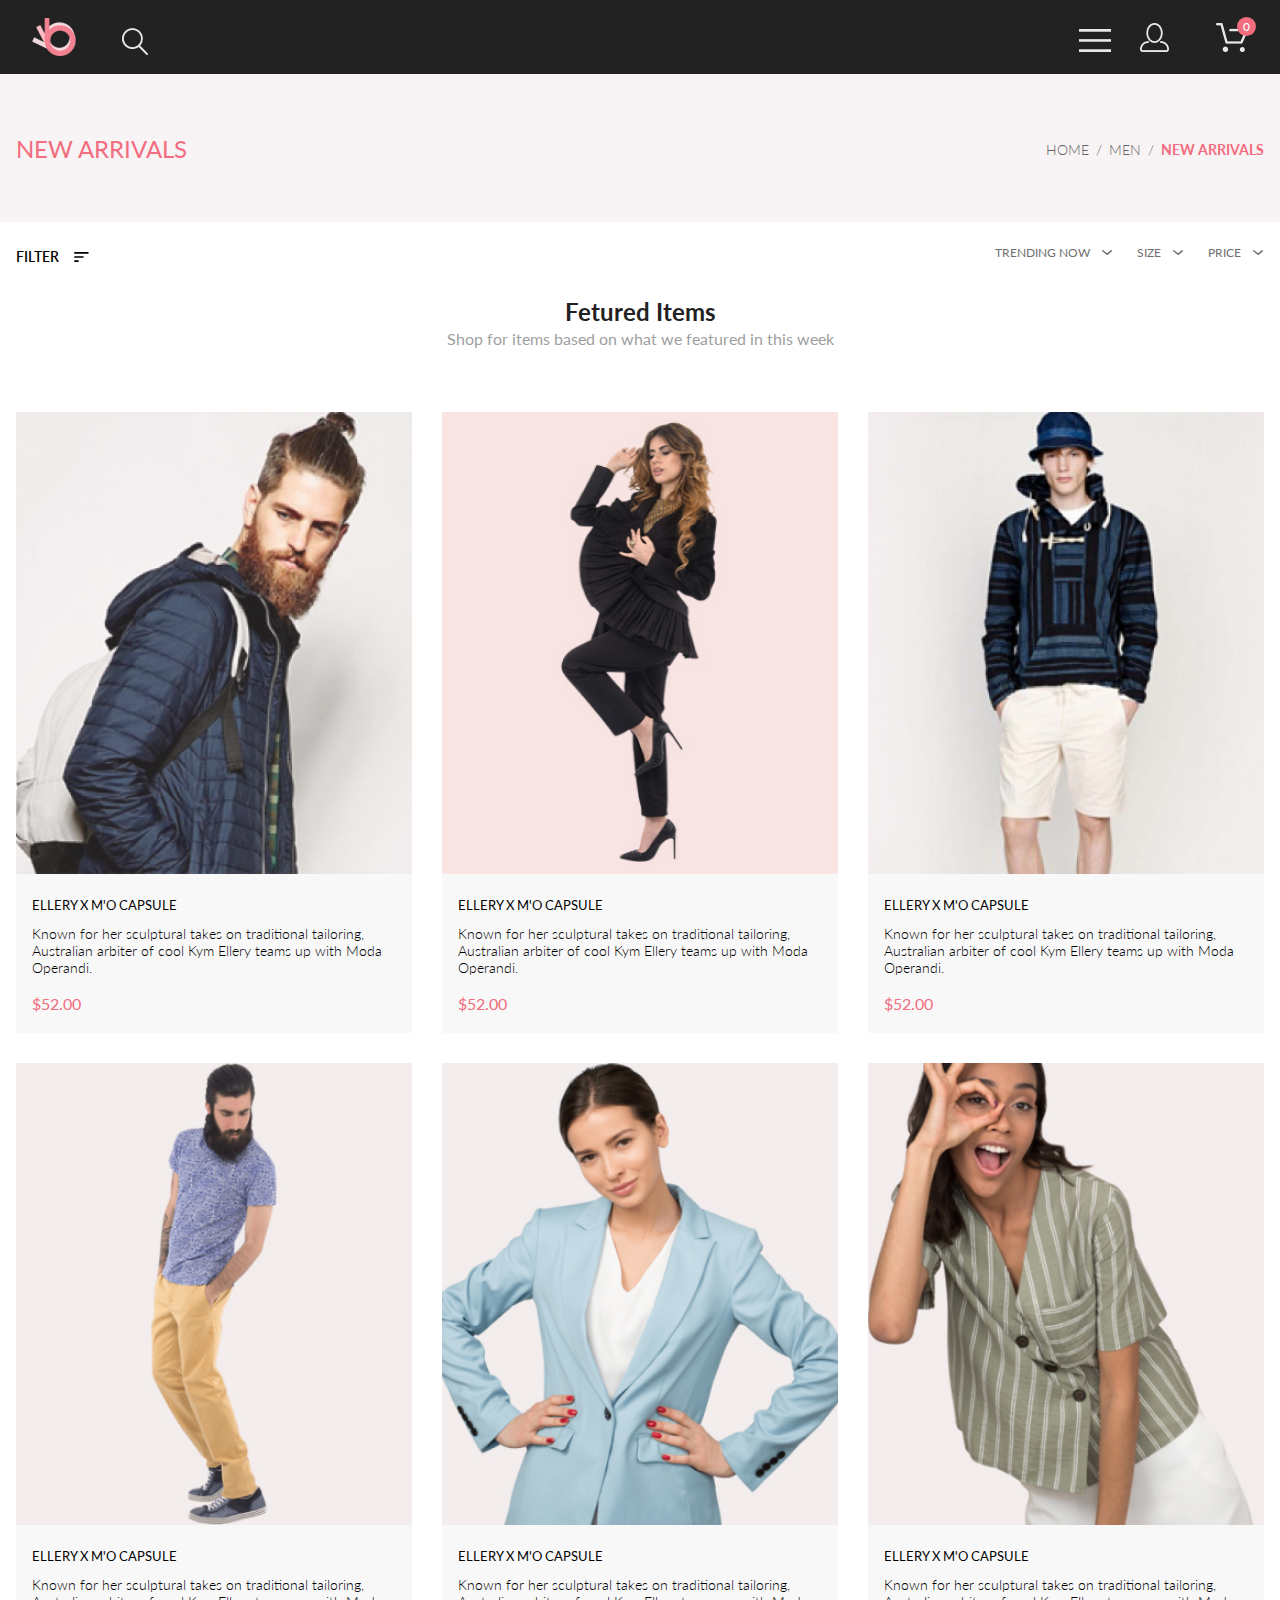
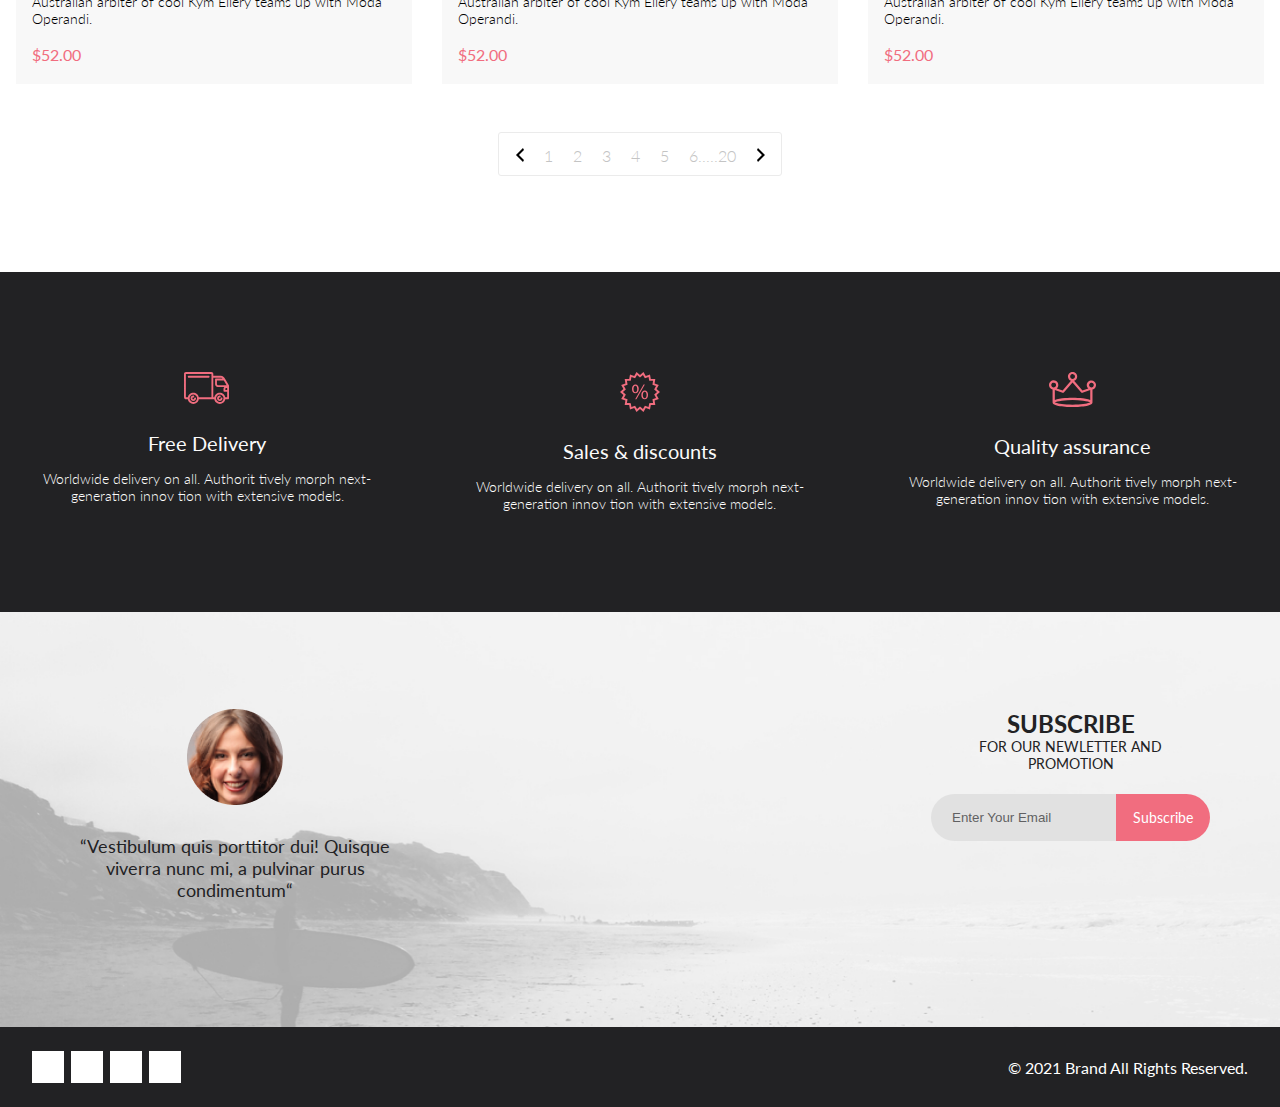
<file: index.html>
<!DOCTYPE html>
<html lang="en">

<head>
    <meta charset="UTF-8">
    <meta name="viewport" content="width=device-width, initial-scale=1.0">
    <title>Document</title>
    <link rel="stylesheet" href="https://cdnjs.cloudflare.com/ajax/libs/font-awesome/5.15.2/css/all.min.css"
        integrity="sha512-HK5fgLBL+xu6dm/Ii3z4xhlSUyZgTT9tuc/hSrtw6uzJOvgRr2a9jyxxT1ely+B+xFAmJKVSTbpM/CuL7qxO8w=="
        crossorigin="anonymous" />
    <link rel="stylesheet" href="style.css">
</head>

<body>
    <div class="header">
        <div class="container">
            <div class="leftHeader">
                <img src="images/logo.png" alt="">
                <img class="searchIcon" src="images/search.png" alt="">
            </div>

            <div class="rightHeader">
                <img src="images/bars.png" alt="">
                <img class="userIcon" src="images/user.png" alt="">

                <span class="cartIconWrap">
                    <img class="cartIcon" src="images/cart.png" alt="">
                    <span class="hidden">0</span>
                </span>
                <div class="basket hidden">
                    <div class="basketRow basketHeader">
                        <div>Название товара</div>
                        <div>Количество</div>
                        <div>Цена за шт.</div>
                        <div>Итого</div>
                    </div>

                    <div class="basketTotal">
                        Товаров в корзине на сумму:
                        $<span class="basketTotalValue">0</span>
                    </div>
                </div>
            </div>
        </div>
    </div>

    <div class="newArrivals">
        <div class="container">
            <h1>NEW ARRIVALS</h1>
            <nav>
                <a href="#">HOME</a>
                <span>/</span>
                <a href="#">MEN</a>
                <span>/</span>
                <a href="#">NEW ARRIVALS</a>
            </nav>
        </div>
    </div>

    <div class="filters">
        <div class="container">
            <div class="filtersLeft">
                <span class="filterLabel">FILTER</span>
                <img class="filterIcon" src="images/filter.svg" alt="">
                <div class="filterPopup hidden">
                    <nav class="filterCategory">
                        <div class="filterCategoryHeader">CATEGORY</div>
                        <div class="hidden">
                            <a href="#">Accessories</a>
                            <a href="#">Bags</a>
                            <a href="#">Denim</a>
                            <a href="#">Hoodies & Sweatshirts</a>
                            <a href="#">Jackets & Coats</a>
                            <a href="#">Polos</a>
                            <a href="#">Shirts</a>
                            <a href="#">Shoes</a>
                            <a href="#">Sweaters & Knits</a>
                            <a href="#">T-Shirts</a>
                            <a href="#">Tanks</a>
                        </div>
                    </nav>
                    <nav class="filterCategory">
                        <div class="filterCategoryHeader">BRAND</div>
                        <div class="hidden">
                            <a href="#">Accessories</a>
                            <a href="#">Bags</a>
                            <a href="#">Denim</a>
                            <a href="#">Hoodies & Sweatshirts</a>
                            <a href="#">Jackets & Coats</a>
                            <a href="#">Polos</a>
                            <a href="#">Shirts</a>
                            <a href="#">Shoes</a>
                            <a href="#">Sweaters & Knits</a>
                            <a href="#">T-Shirts</a>
                            <a href="#">Tanks</a>
                        </div>
                    </nav>
                    <nav class="filterCategory">
                        <div class="filterCategoryHeader">DESIGNER</div>
                        <div class="hidden">
                            <a href="#">Accessories</a>
                            <a href="#">Bags</a>
                            <a href="#">Denim</a>
                            <a href="#">Hoodies & Sweatshirts</a>
                            <a href="#">Jackets & Coats</a>
                            <a href="#">Polos</a>
                            <a href="#">Shirts</a>
                            <a href="#">Shoes</a>
                            <a href="#">Sweaters & Knits</a>
                            <a href="#">T-Shirts</a>
                            <a href="#">Tanks</a>
                        </div>
                    </nav>
                </div>
            </div>
            <div class="filtersRight">
                <div class="filterTrending">
                    TRENDING NOW
                    <img src="images/filterArrow.svg" alt="">
                </div>
                <div class="filterSize">
                    <div class="filterSizeWrap">
                        SIZE
                        <img src="images/filterArrow.svg" alt="">
                    </div>
                    <div class="filterSizes hidden">
                        <div>
                            <input type="checkbox"> XS
                        </div>
                        <div>
                            <input type="checkbox"> S
                        </div>
                        <div>
                            <input type="checkbox"> M
                        </div>
                        <div>
                            <input type="checkbox"> L
                        </div>
                    </div>
                </div>
                <div class="filterPrice">
                    PRICE
                    <img src="images/filterArrow.svg" alt="">
                </div>
            </div>
        </div>
    </div>

    <div class="featured container">
        <h2 class="featuredHeader">Fetured Items</h2>
        <div class="featuredTitle">Shop for items based on what we featured in this week</div>

        <div class="featuredItems">

            <div class="featuredItem" data-id="1" data-name="ELLERY X M'O CAPSULE" data-price="52.00">

                <div class="featuredImgWrap">
                    <img src="images/featured/1.jpg" alt="">
                    <div class="featuredImgDark">
                        <button class="addToCart">
                            <img src="images/cart.svg" alt="">
                            Add to Cart
                        </button>
                    </div>
                </div>

                <div class="featuredData">
                    <div class="featuredName">
                        ELLERY X M'O CAPSULE
                    </div>
                    <div class="featuredText">
                        Known for her sculptural takes on traditional tailoring, Australian arbiter of cool Kym Ellery
                        teams
                        up with Moda Operandi.
                    </div>
                    <div class="featuredPrice">
                        $52.00
                    </div>
                </div>

            </div>

            <div class="featuredItem" data-id="2" data-name="ELLERY X M'O CAPSULE" data-price="52.00">

                <div class="featuredImgWrap">
                    <img src="images/featured/2.jpg" alt="">
                    <div class="featuredImgDark">
                        <button class="addToCart">
                            <img src="images/cart.svg" alt="">
                            Add to Cart
                        </button>
                    </div>
                </div>

                <div class="featuredData">
                    <div class="featuredName">
                        ELLERY X M'O CAPSULE
                    </div>
                    <div class="featuredText">
                        Known for her sculptural takes on traditional tailoring, Australian arbiter of cool Kym Ellery
                        teams
                        up with Moda Operandi.
                    </div>
                    <div class="featuredPrice">
                        $52.00
                    </div>
                </div>

            </div>

            <div class="featuredItem" data-id="3" data-name="ELLERY X M'O CAPSULE" data-price="52.00">

                <div class="featuredImgWrap">
                    <img src="images/featured/3.jpg" alt="">
                    <div class="featuredImgDark">
                        <button class="addToCart">
                            <img src="images/cart.svg" alt="">
                            Add to Cart
                        </button>
                    </div>
                </div>

                <div class="featuredData">
                    <div class="featuredName">
                        ELLERY X M'O CAPSULE
                    </div>
                    <div class="featuredText">
                        Known for her sculptural takes on traditional tailoring, Australian arbiter of cool Kym Ellery
                        teams
                        up with Moda Operandi.
                    </div>
                    <div class="featuredPrice">
                        $52.00
                    </div>
                </div>

            </div>

            <div class="featuredItem" data-id="4" data-name="ELLERY X M'O CAPSULE" data-price="52.00">

                <div class="featuredImgWrap">
                    <img src="images/featured/4.jpg" alt="">
                    <div class="featuredImgDark">
                        <button class="addToCart">
                            <img src="images/cart.svg" alt="">
                            Add to Cart
                        </button>
                    </div>
                </div>

                <div class="featuredData">
                    <div class="featuredName">
                        ELLERY X M'O CAPSULE
                    </div>
                    <div class="featuredText">
                        Known for her sculptural takes on traditional tailoring, Australian arbiter of cool Kym Ellery
                        teams
                        up with Moda Operandi.
                    </div>
                    <div class="featuredPrice">
                        $52.00
                    </div>
                </div>

            </div>

            <div class="featuredItem" data-id="5" data-name="ELLERY X M'O CAPSULE" data-price="52.00">

                <div class="featuredImgWrap">
                    <img src="images/featured/5.jpg" alt="">
                    <div class="featuredImgDark">
                        <button class="addToCart">
                            <img src="images/cart.svg" alt="">
                            Add to Cart
                        </button>
                    </div>
                </div>

                <div class="featuredData">
                    <div class="featuredName">
                        ELLERY X M'O CAPSULE
                    </div>
                    <div class="featuredText">
                        Known for her sculptural takes on traditional tailoring, Australian arbiter of cool Kym Ellery
                        teams
                        up with Moda Operandi.
                    </div>
                    <div class="featuredPrice">
                        $52.00
                    </div>
                </div>

            </div>
            <div class="featuredItem" data-id="6" data-name="ELLERY X M'O CAPSULE" data-price="52.00">

                <div class="featuredImgWrap">
                    <img src="images/featured/6.jpg" alt="">
                    <div class="featuredImgDark">
                        <button class="addToCart">
                            <img src="images/cart.svg" alt="">
                            Add to Cart
                        </button>
                    </div>
                </div>

                <div class="featuredData">
                    <div class="featuredName">
                        ELLERY X M'O CAPSULE
                    </div>
                    <div class="featuredText">
                        Known for her sculptural takes on traditional tailoring, Australian arbiter of cool Kym Ellery
                        teams
                        up with Moda Operandi.
                    </div>
                    <div class="featuredPrice">
                        $52.00
                    </div>
                </div>

            </div>
        </div>

        <div class="pagination">
            <a href="#">
                <img src="images/chevronLeft.svg" alt="">
            </a>
            <a href="#">1</a>
            <a href="#">2</a>
            <a href="#">3</a>
            <a href="#">4</a>
            <a href="#">5</a>
            <a href="#">6.....20</a>
            <a href="#">
                <img src="images/chevronRight.svg" alt="">
            </a>
        </div>
    </div>

    <div class="services">
        <div class="container">

            <div class="serivceUnit">
                <img src="images/services/delivery.svg" alt="">
                <div class="servicesTitle">
                    Free Delivery
                </div>
                <div class="servicesText">
                    Worldwide delivery on all. Authorit tively morph next-generation innov tion with extensive models.
                </div>
            </div>

            <div class="serivceUnit">
                <img src="images/services/discount.svg" alt="">
                <div class="servicesTitle">
                    Sales & discounts
                </div>
                <div class="servicesText">
                    Worldwide delivery on all. Authorit tively morph next-generation innov tion with extensive models.
                </div>
            </div>

            <div class="serivceUnit">
                <img src="images/services/assurance.svg" alt="">
                <div class="servicesTitle">
                    Quality assurance
                </div>
                <div class="servicesText">
                    Worldwide delivery on all. Authorit tively morph next-generation innov tion with extensive models.
                </div>
            </div>
        </div>
    </div>

    <div class="subscribe">
        <div class="container">

            <div class="subscribeLeft">
                <img src="images/subscribeUser.png" alt="">
                <div class="subscribeUserText">
                    “Vestibulum quis porttitor dui! Quisque viverra nunc mi, a pulvinar purus condimentum“
                </div>
            </div>

            <div class="subscribeRight">
                <div class="subscribeTitle">
                    SUBSCRIBE
                </div>
                <div class="subscribeText">
                    FOR OUR NEWLETTER AND PROMOTION
                </div>
                <form action="" class="subscribeForm">
                    <input type="text" placeholder="Enter Your Email">
                    <button>Subscribe</button>
                </form>
            </div>

        </div>
    </div>

    <div class="footer">
        <div class="container">
            <div class="footerLeft">
                <a href="#">
                    <i class="fab fa-facebook-f"></i>
                </a>
                <a href="#">
                    <i class="fab fa-instagram"></i>
                </a>
                <a href="#">
                    <i class="fab fa-pinterest-p"></i>
                </a>
                <a href="#">
                    <i class="fab fa-twitter"></i>
                </a>
            </div>
            <div class="footerRight">
                &copy; 2021 Brand All Rights Reserved.
            </div>
        </div>
    </div>

    <script src="app.js"></script>
    <script src="cart.js"></script>
</body>

</html>
</file>
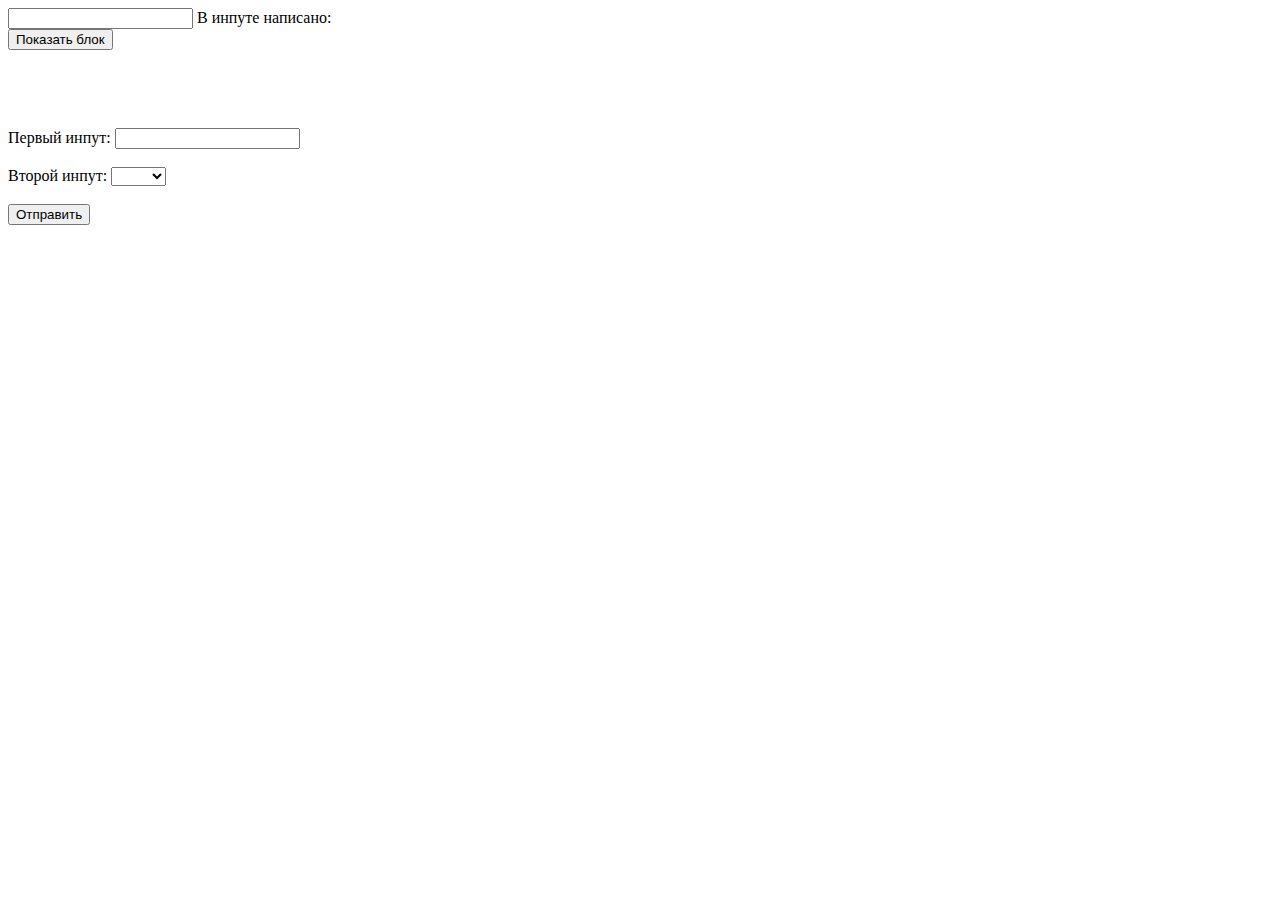
<file: 2.html>
<!DOCTYPE html>
<html lang="en">
<head>
  <meta charset="UTF-8">
  <title>Homework</title>
  <link rel="stylesheet" href="https://cdnjs.cloudflare.com/ajax/libs/animate.css/4.0.0/animate.min.css">
  <style>
    .message {
      width: 150px;
      padding: 20px;
      background: lightgoldenrodyellow;
      border: 1px solid orange;
      visibility: hidden;
    }
    .error {
      border: 0.3rem solid red;
    }
  </style>
</head>
<body>
<!--
Обязательное задание.

Выполнить все задачи в теге script. Комментарии, в которых написаны задачи, не
стирать, код с решением задачи пишем под комментарием.
-->

<input id="from" type="text">
В инпуте написано: <span></span>

<br>

<button class="messageBtn">Показать блок</button>
<div class="message">
  Привет :)
</div>

<br>

<form>
  <label>
    Первый инпут:
    <input class="form-control" type="text">
  </label>
  <br>
  <br>
  <label>
    Второй инпут:
    <select class="form-control">
      <option value=""></option>
      <option value="1">Один</option>
      <option value="2">Два</option>
    </select>
  </label>
  <br>
  <br>
  <button>Отправить</button>
</form>

<script>
  "use strict";

  /*
  1. При изменении значения в input с id="from", значение содержащееся в нем
  должно моментально отображаться в span. То есть при печати в input'е тег span
  также должен меняться.
  */
  const spanEl = document.querySelector('span');
  document.querySelector('#from').addEventListener('input', event => {
    spanEl.textContent = event.target.value;
  });  

  /*
  2. При клике на кнопку с классом messageBtn необходимо элементу с классом
  message:
  1) добавить два класса: animate__animated и animate__fadeInLeftBig
  2) поставить данному элементу стиль visibility в значение 'visible'.
   */
  const messageEl = document.querySelector('.message');
  document.querySelector('button').addEventListener('click', () => {
    messageEl.style.visibility = 'visible';
    messageEl.classList.add('animate__animated', 'animate__fadeInLeftBig');
  });

  /*
  3. Необходимо при отправке формы проверить, заполнены ли все поля в этой
  форме. Если какое-либо поле не заполнено, форма не должна отправляться, также
  должны быть подсвечены незаполненные поля (необходимо поставить класс error
  незаполненным полям).
  Как только пользователь начинает заполнять какое-либо поле, необходимо,
  при вводе в данное поле, произвести проверку:
  Если поле пустое, необходимо данное поле подсветить (поставить класс error
  данному полю).
  Если поле было чем-либо заполнено, подсветку (класс error) необходимо убрать.
   */
  const formEl = document.querySelector('form');
  const editEls = formEl.querySelectorAll('input, select');
  formEl.addEventListener('submit', event => {
    editEls.forEach(editEl => {
      if (editEl.value === '') {
        editEl.classList.add('error')
        event.preventDefault()
      };
    });
  });

  formEl.addEventListener('input', event => {
    if (event.target.classList.contains('form-control')) {
      if (event.target.value !== '') {
        event.target.classList.remove('error');
      } else {
        event.target.classList.add('error');
      }
    }
  });

</script>
</body>
</html>
</file>
<file: style.css>
@import url("https://fonts.googleapis.com/css2?family=Lato:wght@300;400;700;900&display=swap");

body {
    margin: 0;
    font-family: Lato, sans-serif;
}

.header {
    background: #222222;
    height: 74px;
    padding: 18px 16px;
    box-sizing: border-box;
}

.header .container {
    display: flex;
    justify-content: space-between;
    align-items: center;
}

@media (min-width: 1600px) {
    .container {
        margin: 0 auto;
        width: 1140px;
    }
}

@media (min-width: 768px) {
    .header {
        padding-left: 32px;
        padding-right: 32px;
    }
}

.header i {
    color: #e8e8e8;
}

.userIcon,
.cartIcon {
    display: none;
}

@media (min-width: 768px) {

    .userIcon,
    .cartIcon {
        display: inline;
    }
}

.userIcon {
    margin-left: 25px;
    margin-right: 42px;
}

.searchIcon {
    margin-left: 41px;
}

.cartIconWrap {
    position: relative;
}

.cartIconWrap span {
    display: inline-block;
    width: 19px;
    height: 19px;
    color: white;
    background: #f16d7f;
    border-radius: 50%;
    position: absolute;
    text-align: center;
    right: -8px;
    top: -19px;
    font-size: 12px;
    line-height: 19px;
}


.rightHeader {
    position: relative;
}

.basket {
    position: absolute;
    z-index: 3;
    right: 0;
    top: 37px;
    background: white;
    padding: 10px;
    border: 1px solid #ebebeb;
    border-radius: 3px;
    font-size: 14px;
}

@media (min-width: 340px) {
    .basket {
        font-size: 16px;
    }
}

@media (min-width: 552px) {
    .basket {
        width: 500px;
    }
}

.basketRow {
    display: grid;
    grid-template-columns: repeat(4, 1fr);
    gap: 10px;
    margin-bottom: 10px;
    border-bottom: 1px solid #ebebeb;
    padding-bottom: 10px;
}

.basketHeader {
    font-weight: bold;
}

.basketTotal {
    font-weight: bold;
    text-align: right;
}

.newArrivals {
    background: #f8f3f4;
    min-height: 148px;
}

.newArrivals h1 {
    margin: 24px 0 32px;
    font-weight: normal;
    font-size: 24px;
    line-height: 29px;
    color: #f16d7f;
}

@media (min-width: 768px) {
    .newArrivals h1 {
        margin: 0;
    }
}

.newArrivals .container {
    display: flex;
    flex-direction: column;
    align-items: center;
    min-height: inherit;
}

@media (min-width: 768px) {
    .newArrivals .container {
        flex-direction: row;
        justify-content: space-between;
    }
}

@media (min-width: 768px) and (max-width: 1599px) {
    .newArrivals .container {
        padding: 0 16px;
    }
}

.newArrivals nav a,
.newArrivals nav span {
    font-weight: 300;
    font-size: 14px;
    line-height: 17px;
    color: #636363;
}

.newArrivals nav a {
    text-decoration: none;
}

.newArrivals nav span {
    margin: 0 3px;
}

.newArrivals nav a:last-of-type {
    font-weight: bold;
    font-size: 14px;
    line-height: 17px;
    color: #f16d7f;
}

.filters {
    margin-top: 24px;
    margin-bottom: 32px;
}

@media (min-width: 1600px) {
    .filters {
        margin-top: 51px;
        margin-bottom: 64px;
    }
}

.filters .container {
    display: flex;
    justify-content: space-between;
    padding-left: 8px;
    padding-right: 8px;
}

@media (min-width: 768px) {
    .filters .container {
        padding-left: 16px;
        padding-right: 16px;
    }
}

@media (min-width: 1600px) {
    .filters .container {
        padding-left: 0;
        padding-right: 0;
        justify-content: flex-start;
    }
}

.filtersRight {
    display: flex;
    font-size: 12px;
    line-height: 14px;
    color: #6f6e6e;
}

@media (min-width: 1600px) {
    .filtersRight {
        font-size: 14px;
        line-height: 17px;
        margin-left: 320px;
    }
}

.filtersRight img {
    position: relative;
    bottom: 1px;
    margin-left: 9px;
}

.filtersRight>div:not(:last-child) {
    margin-right: 15px;
}

@media (min-width: 375px) {
    .filtersRight>div:not(:last-child) {
        margin-right: 24px;
    }
}

.filtersLeft .filterLabel {
    display: none;
    position: relative;
    z-index: 2;
    cursor: pointer;
}

.filterLabelPink {
    color: #ef5b70 !important;
    left: 16px;
    top: 13px;
}

.filterIconPink {
    left: 16px;
    top: 13px;
}

@media (min-width: 768px) {
    .filtersLeft .filterLabel {
        display: inline;
        font-weight: 600;
        font-size: 14px;
        line-height: 17px;
        color: #000000;
    }
}

.filtersLeft .filterIcon {
    width: 37px;
    height: 25px;
    position: relative;
    z-index: 2;
}

@media (min-width: 768px) {
    .filtersLeft .filterIcon {
        width: 15px;
        height: 10px;
        margin-left: 11px;
    }
}

.filtersLeft {
    position: relative;
}

.hidden {
    display: none;
}

.filterPopup {
    position: absolute;
    left: 0;
    top: 0;
    width: 360px;
    background: #ffffff;
    box-shadow: 6px 4px 35px rgba(0, 0, 0, 0.21);
    padding: 46px 16px 16px 16px;
    z-index: 1;
    overflow-y: auto;
}

.filterCategoryHeader {
    font-size: 14px;
    line-height: 37px;
    color: #ef5b70;
    padding-left: 11px;
    min-height: 37px;
    border-bottom: 1px solid #ebebeb;
    margin-bottom: 24px;
    position: relative;
    cursor: pointer;
}

.filterCategoryHeader:before {
    content: "";
    width: 5px;
    min-height: inherit;
    background: #ef5b70;
    position: absolute;
    left: 0;
    top: 1px;
}

.filterCategory:not(:last-child) {
    margin-bottom: 24px;
}

.filterCategory a {
    display: block;
    text-decoration: none;
    padding-left: 34px;
    padding-right: 16px;
    font-size: 14px;
    line-height: 17px;
    color: #6f6e6e;
}

.filterCategory a:not(:last-child) {
    margin-bottom: 11px;
}

.filterSizeWrap {
    cursor: pointer;
}

.filterSize {
    position: relative;
}

.filterSizes {
    position: absolute;
    left: 0;
    top: 25px;
    width: 79px;
    height: 103px;
    background: #ffffff;
    box-shadow: 6px 4px 35px rgba(0, 0, 0, 0.21);
    padding: 7px 9px;
    box-sizing: border-box;
    font-size: 14px;
    color: #6f6e6e;
}

.filterSizes>div:not(:last-child) {
    margin-bottom: 4px;
}

.featured {
    padding-left: 8px;
    padding-right: 8px;
    margin-bottom: 96px;
}

@media (min-width: 768px) {
    .featured {
        padding-left: 16px;
        padding-right: 16px;
    }
}

@media (min-width: 1600px) {
    .featured {
        padding-left: 0;
        padding-right: 0;
    }
}

.featured h2 {
    margin-top: 0;
    margin-bottom: 3px;
    text-align: center;
    color: #222222;
}

.featuredTitle {
    text-align: center;
    color: #9f9f9f;
    margin-bottom: 64px;
}

.featuredItems {
    display: grid;
    grid-template-columns: 1fr;
    row-gap: 16px;
}

@media (min-width: 640px) {
    .featuredItems {
        grid-template-columns: 1fr 1fr;
        row-gap: 18px;
        column-gap: 16px;
    }
}

@media (min-width: 1000px) {
    .featuredItems {
        grid-template-columns: repeat(3, 1fr);
        gap: 30px;
    }
}

.featuredItem {
    background: #f8f8f8;
}

.featuredItem img {
    width: 100%;
    display: block;
}

.featuredImgWrap {
    position: relative;
}

.featuredItem:hover .featuredImgDark {
    display: flex;
}

.featuredImgDark {
    position: absolute;
    width: 100%;
    height: 100%;
    left: 0;
    top: 0;
    background: rgba(58, 56, 56, 0.86);
    display: none;
    justify-content: center;
    align-items: center;
}

.featuredImgDark button {
    background: none;
    border: 1px solid white;
    color: white;
    display: flex;
    align-items: center;
    padding: 10px 14px;
    font-size: 14px;
    font-family: inherit;
}

.featuredImgDark button img {
    width: 26px;
    height: 24px;
    margin-right: 11px;
}

.featuredData {
    padding: 23px 16px 20px;
}

.featuredName {
    font-size: 13px;
    line-height: 16px;
    color: #000000;
}

.featuredText {
    font-weight: 300;
    font-size: 14px;
    line-height: 17px;
    margin-top: 12px;
    margin-bottom: 18px;
}

.featuredPrice {
    font-size: 16px;
    line-height: 19px;
    color: #f16d7f;
}

.pagination {
    width: 284px;
    height: 44px;
    margin: 0 auto;
    border: 1px solid #ebebeb;
    margin-top: 48px;
    padding: 13px 16px;
    box-sizing: border-box;
    display: flex;
    justify-content: space-between;
    border-radius: 3px;
}

.pagination a {
    text-decoration: none;
    font-weight: 300;
    font-size: 16px;
    color: #c4c4c4;
}

.pagination a:hover {
    color: #ef5b70;
}

.services {
    background: #222224;
    padding-top: 48px;
    padding-bottom: 81px;
    padding-left: 14px;
    padding-right: 14px;
}

@media (min-width: 1200px) {
    .services {
        padding-top: 100px;
        padding-bottom: 100px;
    }
}

.services .container {
    display: grid;
    gap: 46px;
}

@media (min-width: 1200px) {
    .services .container {
        display: grid;
        grid-template-columns: repeat(3, 1fr);
        gap: 46px;
    }
}

.serivceUnit {
    text-align: center;
    display: flex;
    flex-direction: column;
    align-items: center;
}

.servicesTitle,
.servicesText {
    color: #fbfbfb;
}

.servicesTitle {
    font-size: 19.96px;
    line-height: 24px;
    margin-top: 27px;
    margin-bottom: 15px;
}

.servicesText {
    font-weight: 300;
    font-size: 13.972px;
    line-height: 17px;
    max-width: 340px;
}

.subscribe {
    background: url(images/subscribe.jpg) no-repeat;
    background-size: cover;
    padding-top: 64px;
    padding-bottom: 109px;
    padding-left: 20px;
    padding-right: 20px;
}

@media (min-width: 1200px) {
    .subscribe {
        padding-top: 97px;
        padding-bottom: 126px;
    }

    .subscribe .container {
        margin: 0 auto;
        width: 1140px;
        display: flex;
        justify-content: space-between;
    }
}

.subscribeLeft {
    display: flex;
    flex-direction: column;
    align-items: center;
}

.subscribeUserText {
    margin-top: 30px;
    text-align: center;
    font-size: 18px;
    line-height: 22px;
    color: #222224;
    max-width: 330px;
}

.subscribeRight {
    display: flex;
    flex-direction: column;
    align-items: center;
    margin-top: 65px;
}

@media (min-width: 1200px) {
    .subscribeRight {
        margin-top: initial;
    }
}

.subscribeTitle {
    font-weight: 700;
    font-size: 24px;
    color: #222224;
}

.subscribeTitle,
.subscribeText {
    max-width: 271px;
    text-align: center;
}

.subscribeText {
    font-size: 14px;
    color: #222224;
    margin-bottom: 22px;
}

.subscribeForm {
    height: 47px;
}

.subscribeForm input {
    height: inherit;
    background: #e1e1e1;
    border: none;
    padding: 6px 21px;
    box-sizing: border-box;
    border-top-left-radius: 28px;
    border-bottom-left-radius: 28px;
    float: left;
    width: 185px;
}

.subscribeForm input::-webkit-input-placeholder {
    color: #222224;
    font-family: inherit;
    opacity: 0.67;
}

.subscribeForm input::-moz-placeholder {
    color: #222224;
    font-family: inherit;
    opacity: 0.67;
}

.subscribeForm input:-ms-input-placeholder {
    color: #222224;
    font-family: inherit;
    opacity: 0.67;
}

.subscribeForm input:-moz-placeholder {
    color: #222224;
    font-family: inherit;
    opacity: 0.67;
}

.subscribeForm button {
    height: inherit;
    border: none;
    color: white;
    font-family: inherit;
    font-size: 14px;
    line-height: 17px;
    background: #f16d7f;
    border-top-right-radius: 28px;
    border-bottom-right-radius: 28px;
    padding: 0 17px;
}

.footer {
    background: #222224;
    padding: 43px 20px 10px;
}

@media (min-width: 768px) {
    .footer {
        padding: 24px 32px;
    }
}

.footer .container {
    display: flex;
    flex-direction: column;
    align-items: center;
}

@media (min-width: 768px) {
    .footer .container {
        flex-direction: row;
        justify-content: space-between;
    }
}

.footerLeft {
    display: flex;
}

.footer a {
    color: black;
    background: white;
    width: 32px;
    height: 32px;
    display: flex;
    justify-content: center;
    align-items: center;
    text-decoration: none;
}

.footer a:hover {
    background: #f16d7f;
    color: white;
}

.footer a:not(:last-child) {
    margin-right: 7px;
}

.footerRight {
    color: white;
}

@media (max-width: 767px) {
    .footerRight {
        margin-top: 40px;
    }
}
</file>
